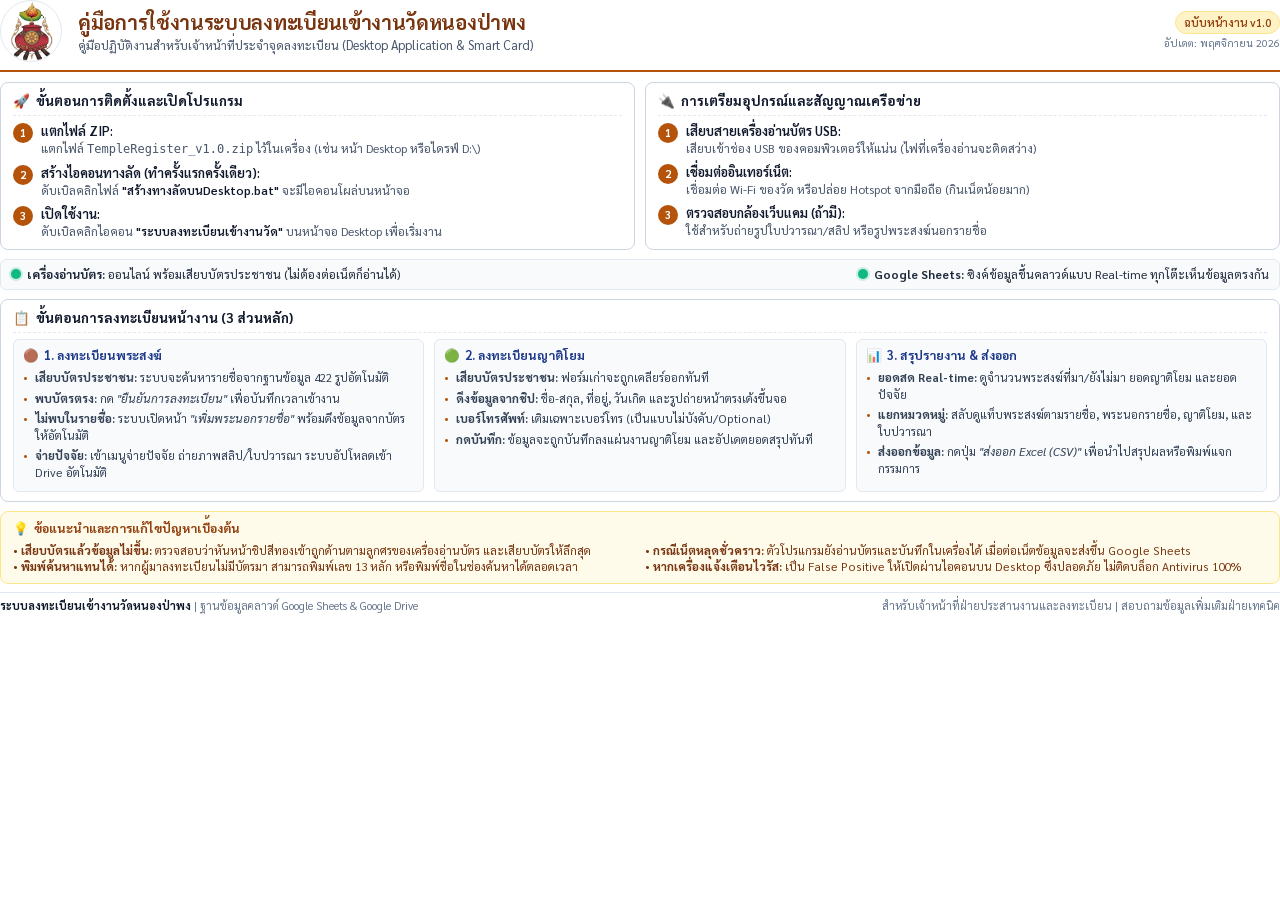
<file: manual_1page.html>
<!DOCTYPE html>
<html lang="th">
<head>
  <meta charset="UTF-8">
  <title>คู่มือการใช้งานระบบลงทะเบียนเข้างานวัดหนองป่าพง</title>
  <style>
    @import url('https://fonts.googleapis.com/css2?family=Sarabun:wght@300;400;500;600;700&display=swap');

    @page {
      size: A4 portrait;
      margin: 8mm 10mm;
    }

    * {
      box-sizing: border-box;
      margin: 0;
      padding: 0;
    }

    body {
      font-family: 'Sarabun', 'Segoe UI', Tahoma, sans-serif;
      color: #1e293b;
      background: #ffffff;
      font-size: 13px;
      line-height: 1.4;
      -webkit-print-color-adjust: exact;
      print-color-adjust: exact;
    }

    .page-container {
      width: 100%;
      max-height: 278mm;
      display: flex;
      flex-direction: column;
      justify-content: space-between;
    }

    /* HEADER */
    .header {
      display: flex;
      align-items: center;
      gap: 16px;
      border-bottom: 2px solid #b45309;
      padding-bottom: 8px;
      margin-bottom: 10px;
    }

    .header-logo {
      width: 62px;
      height: 62px;
      object-fit: contain;
      border-radius: 50%;
      border: 1px solid #e2e8f0;
      background: #fff;
    }

    .header-text h1 {
      font-size: 20px;
      font-weight: 700;
      color: #78350f;
      letter-spacing: -0.3px;
    }

    .header-text p {
      font-size: 12.5px;
      color: #475569;
      margin-top: 1px;
    }

    .header-badge {
      margin-left: auto;
      text-align: right;
    }

    .badge-pill {
      display: inline-block;
      background: #fef3c7;
      color: #92400e;
      border: 1px solid #fde68a;
      font-size: 11px;
      font-weight: 600;
      padding: 3px 8px;
      border-radius: 12px;
    }

    /* GRID & SECTIONS */
    .grid-2 {
      display: grid;
      grid-template-columns: 1fr 1fr;
      gap: 10px;
      margin-bottom: 9px;
    }

    .card {
      background: #ffffff;
      border: 1px solid #cbd5e1;
      border-radius: 8px;
      padding: 9px 12px;
      position: relative;
    }

    .card-title {
      font-size: 13.5px;
      font-weight: 700;
      color: #0f172a;
      margin-bottom: 6px;
      display: flex;
      align-items: center;
      gap: 6px;
      border-bottom: 1px dashed #e2e8f0;
      padding-bottom: 4px;
    }

    .step-item {
      display: flex;
      gap: 8px;
      margin-bottom: 6px;
      align-items: flex-start;
    }

    .step-item:last-child {
      margin-bottom: 0;
    }

    .step-num {
      width: 20px;
      height: 20px;
      background: #b45309;
      color: #fff;
      border-radius: 50%;
      display: flex;
      align-items: center;
      justify-content: center;
      font-size: 11px;
      font-weight: 700;
      flex-shrink: 0;
      margin-top: 1px;
    }

    .step-content strong {
      color: #0f172a;
      font-weight: 600;
    }

    .step-content p {
      font-size: 12px;
      color: #475569;
    }

    /* STATUS ROW */
    .status-box {
      background: #f8fafc;
      border: 1px solid #e2e8f0;
      border-radius: 6px;
      padding: 6px 10px;
      display: flex;
      justify-content: space-between;
      gap: 8px;
      margin-bottom: 9px;
    }

    .status-item {
      display: flex;
      align-items: center;
      gap: 6px;
      font-size: 12px;
    }

    .status-dot {
      width: 10px;
      height: 10px;
      border-radius: 50%;
      background: #10b981;
      box-shadow: 0 0 0 2px rgba(16, 185, 129, 0.2);
    }

    /* WORKFLOW SECTION */
    .workflow-container {
      border: 1px solid #cbd5e1;
      border-radius: 8px;
      padding: 9px 12px;
      margin-bottom: 9px;
      background: #fff;
    }

    .wf-grid {
      display: grid;
      grid-template-columns: 1fr 1fr 1fr;
      gap: 10px;
      margin-top: 6px;
    }

    .wf-col {
      background: #f8fafc;
      border: 1px solid #e2e8f0;
      border-radius: 6px;
      padding: 7px 9px;
    }

    .wf-col-title {
      font-size: 12.5px;
      font-weight: 700;
      color: #1e3a8a;
      margin-bottom: 5px;
      display: flex;
      align-items: center;
      gap: 5px;
    }

    .wf-col ul {
      list-style: none;
      font-size: 11.8px;
      color: #334155;
    }

    .wf-col li {
      margin-bottom: 4px;
      padding-left: 12px;
      position: relative;
    }

    .wf-col li::before {
      content: "•";
      position: absolute;
      left: 0;
      color: #b45309;
      font-weight: bold;
    }

    /* TROUBLESHOOTING & TIPS */
    .tips-card {
      background: #fffbeb;
      border: 1px solid #fde68a;
      border-radius: 8px;
      padding: 8px 12px;
      margin-bottom: 8px;
    }

    .tips-title {
      font-size: 12.5px;
      font-weight: 700;
      color: #92400e;
      margin-bottom: 4px;
      display: flex;
      align-items: center;
      gap: 5px;
    }

    .tips-grid {
      display: grid;
      grid-template-columns: 1fr 1fr;
      gap: 10px;
      font-size: 11.8px;
      color: #78350f;
    }

    /* FOOTER */
    .footer {
      border-top: 1px solid #e2e8f0;
      padding-top: 5px;
      display: flex;
      justify-content: space-between;
      align-items: center;
      font-size: 11px;
      color: #64748b;
    }

    .footer-left strong {
      color: #0f172a;
    }
  </style>
</head>
<body>
  <div class="page-container">
    
    <!-- HEADER -->
    <div class="header">
      <img src="final logo.png" alt="วัดหนองป่าพง" class="header-logo" onerror="this.src='logo_0.jpg'">
      <div class="header-text">
        <h1>คู่มือการใช้งานระบบลงทะเบียนเข้างานวัดหนองป่าพง</h1>
        <p>คู่มือปฏิบัติงานสำหรับเจ้าหน้าที่ประจำจุดลงทะเบียน (Desktop Application & Smart Card)</p>
      </div>
      <div class="header-badge">
        <span class="badge-pill">ฉบับหน้างาน v1.0</span>
        <div style="font-size: 10.5px; color: #64748b; margin-top: 2px;">อัปเดต: พฤศจิกายน 2026</div>
      </div>
    </div>

    <!-- QUICK SETUP & PREPARATION -->
    <div class="grid-2">
      <!-- CARD 1: การเริ่มใช้งานครั้งแรก -->
      <div class="card">
        <div class="card-title">
          <span>🚀</span> ขั้นตอนการติดตั้งและเปิดโปรแกรม
        </div>
        <div class="step-item">
          <div class="step-num">1</div>
          <div class="step-content">
            <strong>แตกไฟล์ ZIP:</strong>
            <p>แตกไฟล์ <code>TempleRegister_v1.0.zip</code> ไว้ในเครื่อง (เช่น หน้า Desktop หรือไดรฟ์ D:\)</p>
          </div>
        </div>
        <div class="step-item">
          <div class="step-num">2</div>
          <div class="step-content">
            <strong>สร้างไอคอนทางลัด (ทำครั้งแรกครั้งเดียว):</strong>
            <p>ดับเบิลคลิกไฟล์ <strong>"สร้างทางลัดบนDesktop.bat"</strong> จะมีไอคอนโผล่บนหน้าจอ</p>
          </div>
        </div>
        <div class="step-item">
          <div class="step-num">3</div>
          <div class="step-content">
            <strong>เปิดใช้งาน:</strong>
            <p>ดับเบิลคลิกไอคอน <strong>"ระบบลงทะเบียนเข้างานวัด"</strong> บนหน้าจอ Desktop เพื่อเริ่มงาน</p>
          </div>
        </div>
      </div>

      <!-- CARD 2: การเตรียมอุปกรณ์หน้างาน -->
      <div class="card">
        <div class="card-title">
          <span>🔌</span> การเตรียมอุปกรณ์และสัญญาณเครือข่าย
        </div>
        <div class="step-item">
          <div class="step-num">1</div>
          <div class="step-content">
            <strong>เสียบสายเครื่องอ่านบัตร USB:</strong>
            <p>เสียบเข้าช่อง USB ของคอมพิวเตอร์ให้แน่น (ไฟที่เครื่องอ่านจะติดสว่าง)</p>
          </div>
        </div>
        <div class="step-item">
          <div class="step-num">2</div>
          <div class="step-content">
            <strong>เชื่อมต่ออินเทอร์เน็ต:</strong>
            <p>เชื่อมต่อ Wi-Fi ของวัด หรือปล่อย Hotspot จากมือถือ (กินเน็ตน้อยมาก)</p>
          </div>
        </div>
        <div class="step-item">
          <div class="step-num">3</div>
          <div class="step-content">
            <strong>ตรวจสอบกล้องเว็บแคม (ถ้ามี):</strong>
            <p>ใช้สำหรับถ่ายรูปใบปวารณา/สลิป หรือรูปพระสงฆ์นอกรายชื่อ</p>
          </div>
        </div>
      </div>
    </div>

    <!-- STATUS BAR CHECK -->
    <div class="status-box">
      <div class="status-item">
        <div class="status-dot"></div>
        <span><strong>เครื่องอ่านบัตร:</strong> ออนไลน์ พร้อมเสียบบัตรประชาชน (ไม่ต้องต่อเน็ตก็อ่านได้)</span>
      </div>
      <div class="status-item">
        <div class="status-dot"></div>
        <span><strong>Google Sheets:</strong> ซิงค์ข้อมูลขึ้นคลาวด์แบบ Real-time ทุกโต๊ะเห็นข้อมูลตรงกัน</span>
      </div>
    </div>

    <!-- WORKFLOWS -->
    <div class="workflow-container">
      <div class="card-title" style="margin-bottom: 2px;">
        <span>📋</span> ขั้นตอนการลงทะเบียนหน้างาน (3 ส่วนหลัก)
      </div>
      <div class="wf-grid">
        <!-- WF 1: พระสงฆ์ -->
        <div class="wf-col">
          <div class="wf-col-title">
            <span>🟤</span> 1. ลงทะเบียนพระสงฆ์
          </div>
          <ul>
            <li><strong>เสียบบัตรประชาชน:</strong> ระบบจะค้นหารายชื่อจากฐานข้อมูล 422 รูปอัตโนมัติ</li>
            <li><strong>พบบัตรตรง:</strong> กด <em>"ยืนยันการลงทะเบียน"</em> เพื่อบันทึกเวลาเข้างาน</li>
            <li><strong>ไม่พบในรายชื่อ:</strong> ระบบเปิดหน้า <em>"เพิ่มพระนอกรายชื่อ"</em> พร้อมดึงข้อมูลจากบัตรให้อัตโนมัติ</li>
            <li><strong>จ่ายปัจจัย:</strong> เข้าเมนูจ่ายปัจจัย ถ่ายภาพสลิป/ใบปวารณา ระบบอัปโหลดเข้า Drive อัตโนมัติ</li>
          </ul>
        </div>

        <!-- WF 2: ญาติโยม -->
        <div class="wf-col">
          <div class="wf-col-title">
            <span>🟢</span> 2. ลงทะเบียนญาติโยม
          </div>
          <ul>
            <li><strong>เสียบบัตรประชาชน:</strong> ฟอร์มเก่าจะถูกเคลียร์ออกทันที</li>
            <li><strong>ดึงข้อมูลจากชิป:</strong> ชื่อ-สกุล, ที่อยู่, วันเกิด และรูปถ่ายหน้าตรงเด้งขึ้นจอ</li>
            <li><strong>เบอร์โทรศัพท์:</strong> เติมเฉพาะเบอร์โทร (เป็นแบบไม่บังคับ/Optional)</li>
            <li><strong>กดบันทึก:</strong> ข้อมูลจะถูกบันทึกลงแผ่นงานญาติโยม และอัปเดตยอดสรุปทันที</li>
          </ul>
        </div>

        <!-- WF 3: รายงานสรุป -->
        <div class="wf-col">
          <div class="wf-col-title">
            <span>📊</span> 3. สรุปรายงาน & ส่งออก
          </div>
          <ul>
            <li><strong>ยอดสด Real-time:</strong> ดูจำนวนพระสงฆ์ที่มา/ยังไม่มา ยอดญาติโยม และยอดปัจจัย</li>
            <li><strong>แยกหมวดหมู่:</strong> สลับดูแท็บพระสงฆ์ตามรายชื่อ, พระนอกรายชื่อ, ญาติโยม, และใบปวารณา</li>
            <li><strong>ส่งออกข้อมูล:</strong> กดปุ่ม <em>"ส่งออก Excel (CSV)"</em> เพื่อนำไปสรุปผลหรือพิมพ์แจกกรรมการ</li>
          </ul>
        </div>
      </div>
    </div>

    <!-- TROUBLESHOOTING & BEST PRACTICES -->
    <div class="tips-card">
      <div class="tips-title">
        <span>💡</span> ข้อแนะนำและการแก้ไขปัญหาเบื้องต้น
      </div>
      <div class="tips-grid">
        <div>
          • <strong>เสียบบัตรแล้วข้อมูลไม่ขึ้น:</strong> ตรวจสอบว่าหันหน้าชิปสีทองเข้าถูกด้านตามลูกศรของเครื่องอ่านบัตร และเสียบบัตรให้ลึกสุด<br>
          • <strong>พิมพ์ค้นหาแทนได้:</strong> หากผู้มาลงทะเบียนไม่มีบัตรมา สามารถพิมพ์เลข 13 หลัก หรือพิมพ์ชื่อในช่องค้นหาได้ตลอดเวลา
        </div>
        <div>
          • <strong>กรณีเน็ตหลุดชั่วคราว:</strong> ตัวโปรแกรมยังอ่านบัตรและบันทึกในเครื่องได้ เมื่อต่อเน็ตข้อมูลจะส่งขึ้น Google Sheets<br>
          • <strong>หากเครื่องแจ้งเตือนไวรัส:</strong> เป็น False Positive ให้เปิดผ่านไอคอนบน Desktop ซึ่งปลอดภัย ไม่ติดบล็อก Antivirus 100%
        </div>
      </div>
    </div>

    <!-- FOOTER -->
    <div class="footer">
      <div class="footer-left">
        <strong>ระบบลงทะเบียนเข้างานวัดหนองป่าพง</strong> | ฐานข้อมูลคลาวด์ Google Sheets & Google Drive
      </div>
      <div>
        สำหรับเจ้าหน้าที่ฝ่ายประสานงานและลงทะเบียน | สอบถามข้อมูลเพิ่มเติมฝ่ายเทคนิค
      </div>
    </div>

  </div>
</body>
</html>
</file>
